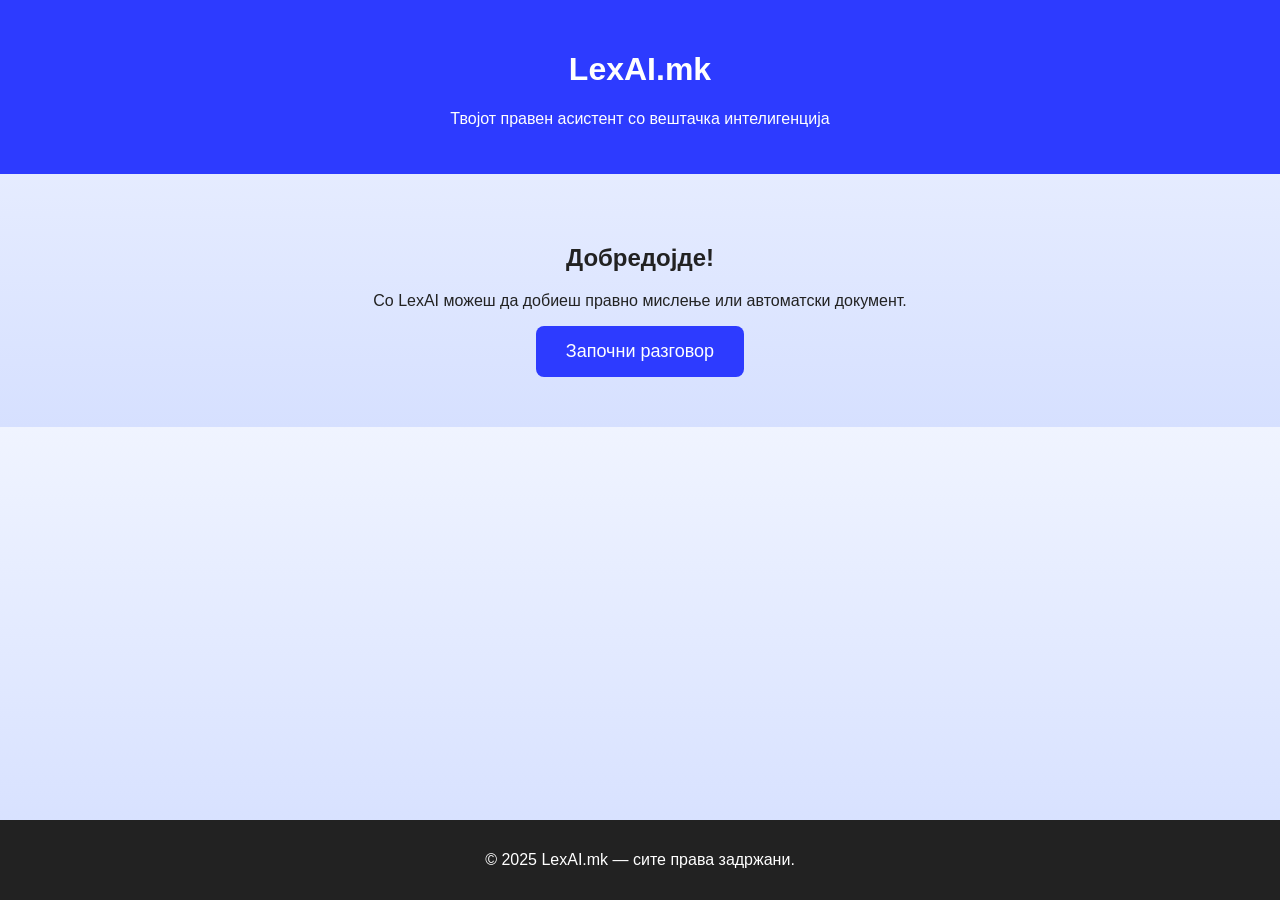
<file: index.html>
<!DOCTYPE html>
<html lang="mk">
  <head>
    <meta charset="UTF-8" />
    <meta name="viewport" content="width=device-width, initial-scale=1.0" />
    <title>LexAI.mk</title>
    <link rel="stylesheet" href="style.css" />
  </head>
  <body>
    <header>
      <h1>LexAI.mk</h1>
      <p>Твојот правен асистент со вештачка интелигенција</p>
    </header>

    <main>
      <h2>Добредојде!</h2>
      <p>Со LexAI можеш да добиеш правно мислење или автоматски документ.</p>
      <button>Започни разговор</button>
    </main>

    <footer>
      <p>© 2025 LexAI.mk — сите права задржани.</p>
    </footer>
  </body>
</html>
</file>
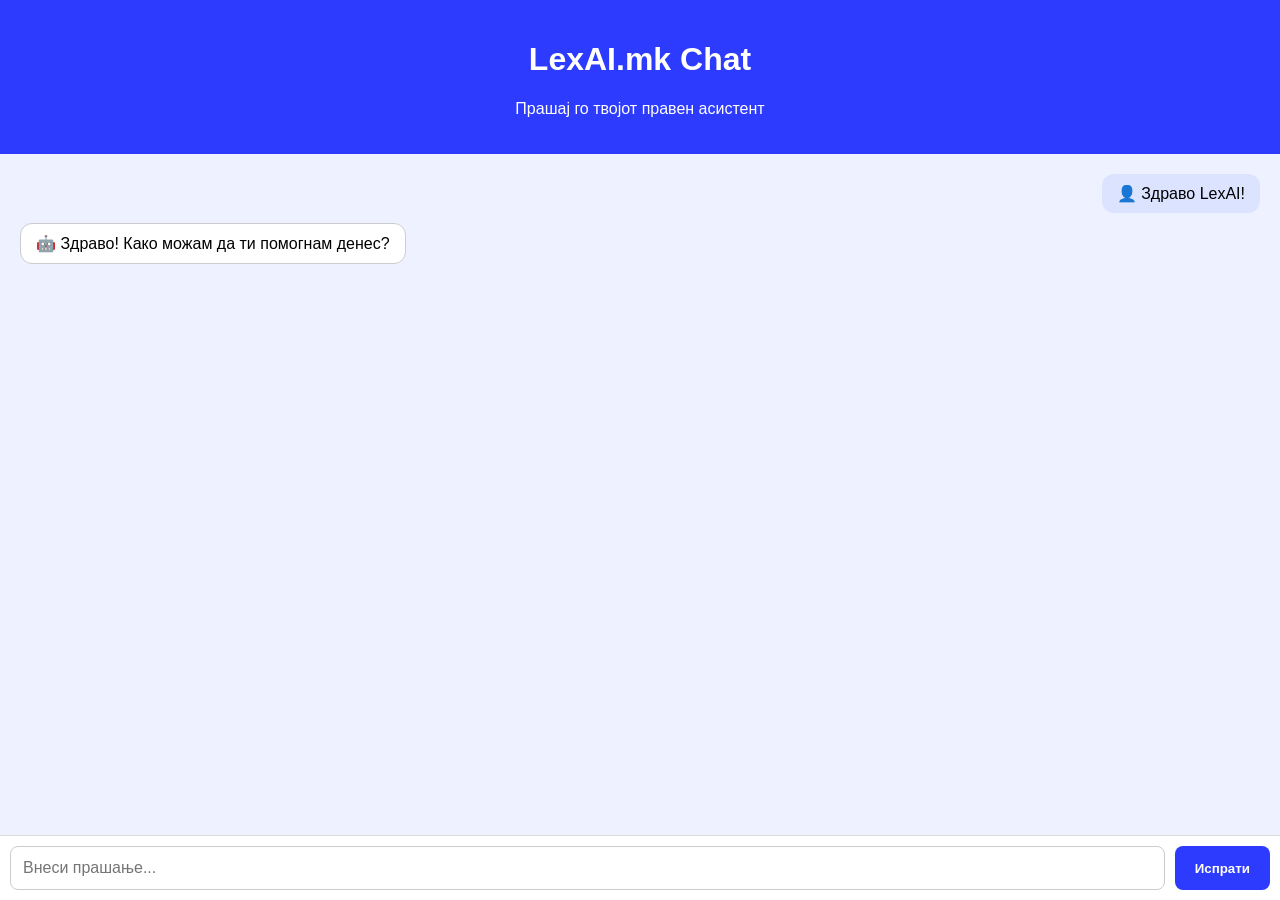
<file: chat.html>
<!DOCTYPE html>
<html lang="mk">
  <head>
    <meta charset="UTF-8" />
    <meta name="viewport" content="width=device-width, initial-scale=1.0" />
    <title>LexAI.mk Chat</title>
    <link rel="stylesheet" href="chat.css" />
  </head>
  <body>
    <header>
      <h1>LexAI.mk Chat</h1>
      <p>Прашај го твојот правен асистент</p>
    </header>

    <main id="chat-container">
      <div class="message user">👤 Здраво LexAI!</div>
      <div class="message ai">🤖 Здраво! Како можам да ти помогнам денес?</div>
    </main>

    <footer>
      <input
        type="text"
        id="userInput"
        placeholder="Внеси прашање..."
      />
      <button id="sendBtn">Испрати</button>
    </footer>

    <script src="chat.js"></script>
  </body>
</html>
</file>
<file: style.css>
body {
  font-family: "Segoe UI", sans-serif;
  background: linear-gradient(to bottom, #f0f4ff, #d6e0ff);
  color: #222;
  text-align: center;
  margin: 0;
  padding: 0;
}

header {
  background-color: #2d3bff;
  color: white;
  padding: 30px 0;
}

main {
  padding: 50px 20px;
}

button {
  background-color: #2d3bff;
  color: white;
  border: none;
  padding: 15px 30px;
  border-radius: 8px;
  cursor: pointer;
  font-size: 18px;
}

button:hover {
  background-color: #1a24b8;
}

footer {
  background-color: #222;
  color: white;
  padding: 15px 0;
  position: fixed;
  bottom: 0;
  width: 100%;
}
</file>
<file: chat.css>
body {
  font-family: "Segoe UI", sans-serif;
  background-color: #eef1ff;
  display: flex;
  flex-direction: column;
  height: 100vh;
  margin: 0;
}

header {
  background-color: #2d3bff;
  color: white;
  padding: 20px;
  text-align: center;
}

#chat-container {
  flex: 1;
  padding: 20px;
  overflow-y: auto;
  display: flex;
  flex-direction: column;
  gap: 10px;
}

.message {
  padding: 10px 15px;
  border-radius: 12px;
  max-width: 70%;
  font-size: 16px;
}

.user {
  background-color: #dbe3ff;
  align-self: flex-end;
}

.ai {
  background-color: #ffffff;
  border: 1px solid #ccc;
  align-self: flex-start;
}

footer {
  display: flex;
  padding: 10px;
  background-color: #fff;
  border-top: 1px solid #ddd;
}

input {
  flex: 1;
  padding: 12px;
  font-size: 16px;
  border: 1px solid #ccc;
  border-radius: 8px;
}

button {
  background-color: #2d3bff;
  color: white;
  border: none;
  padding: 12px 20px;
  border-radius: 8px;
  margin-left: 10px;
  cursor: pointer;
  font-weight: bold;
}

button:hover {
  background-color: #1a24b8;
}
</file>
